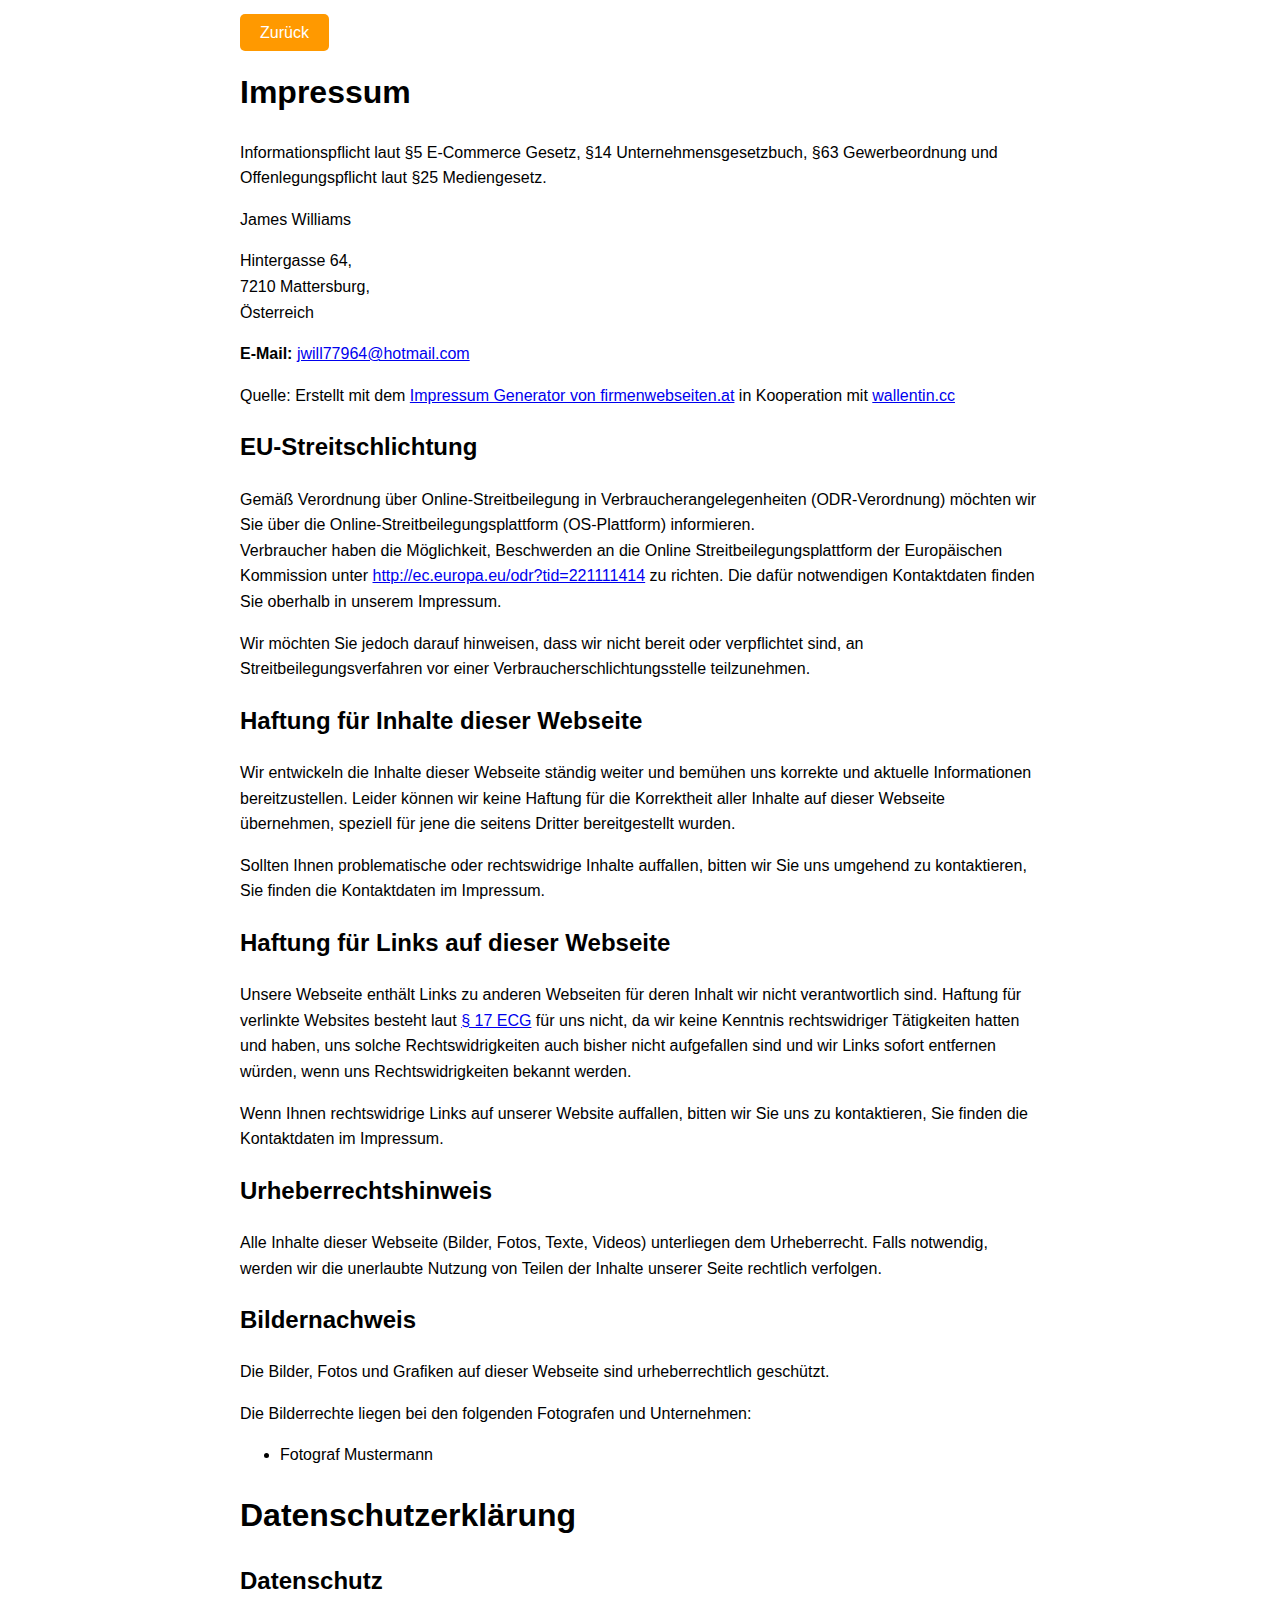
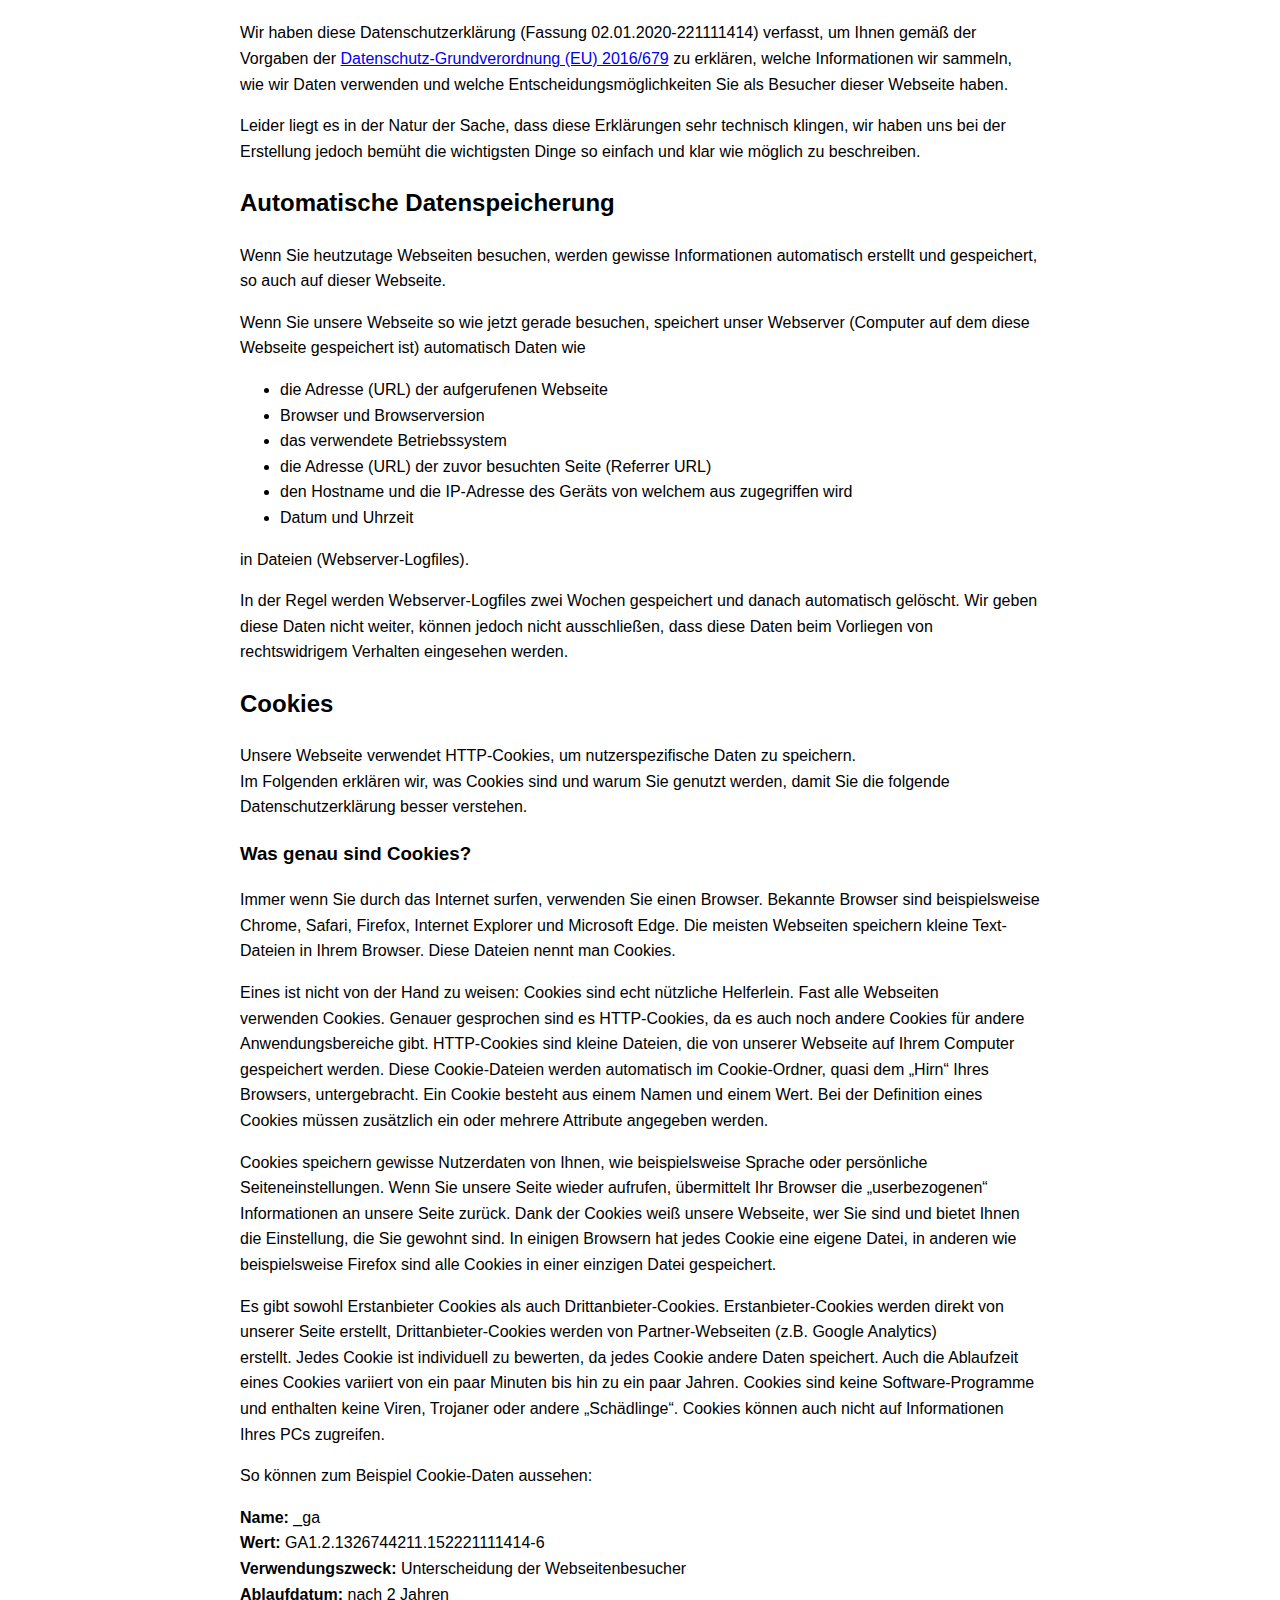
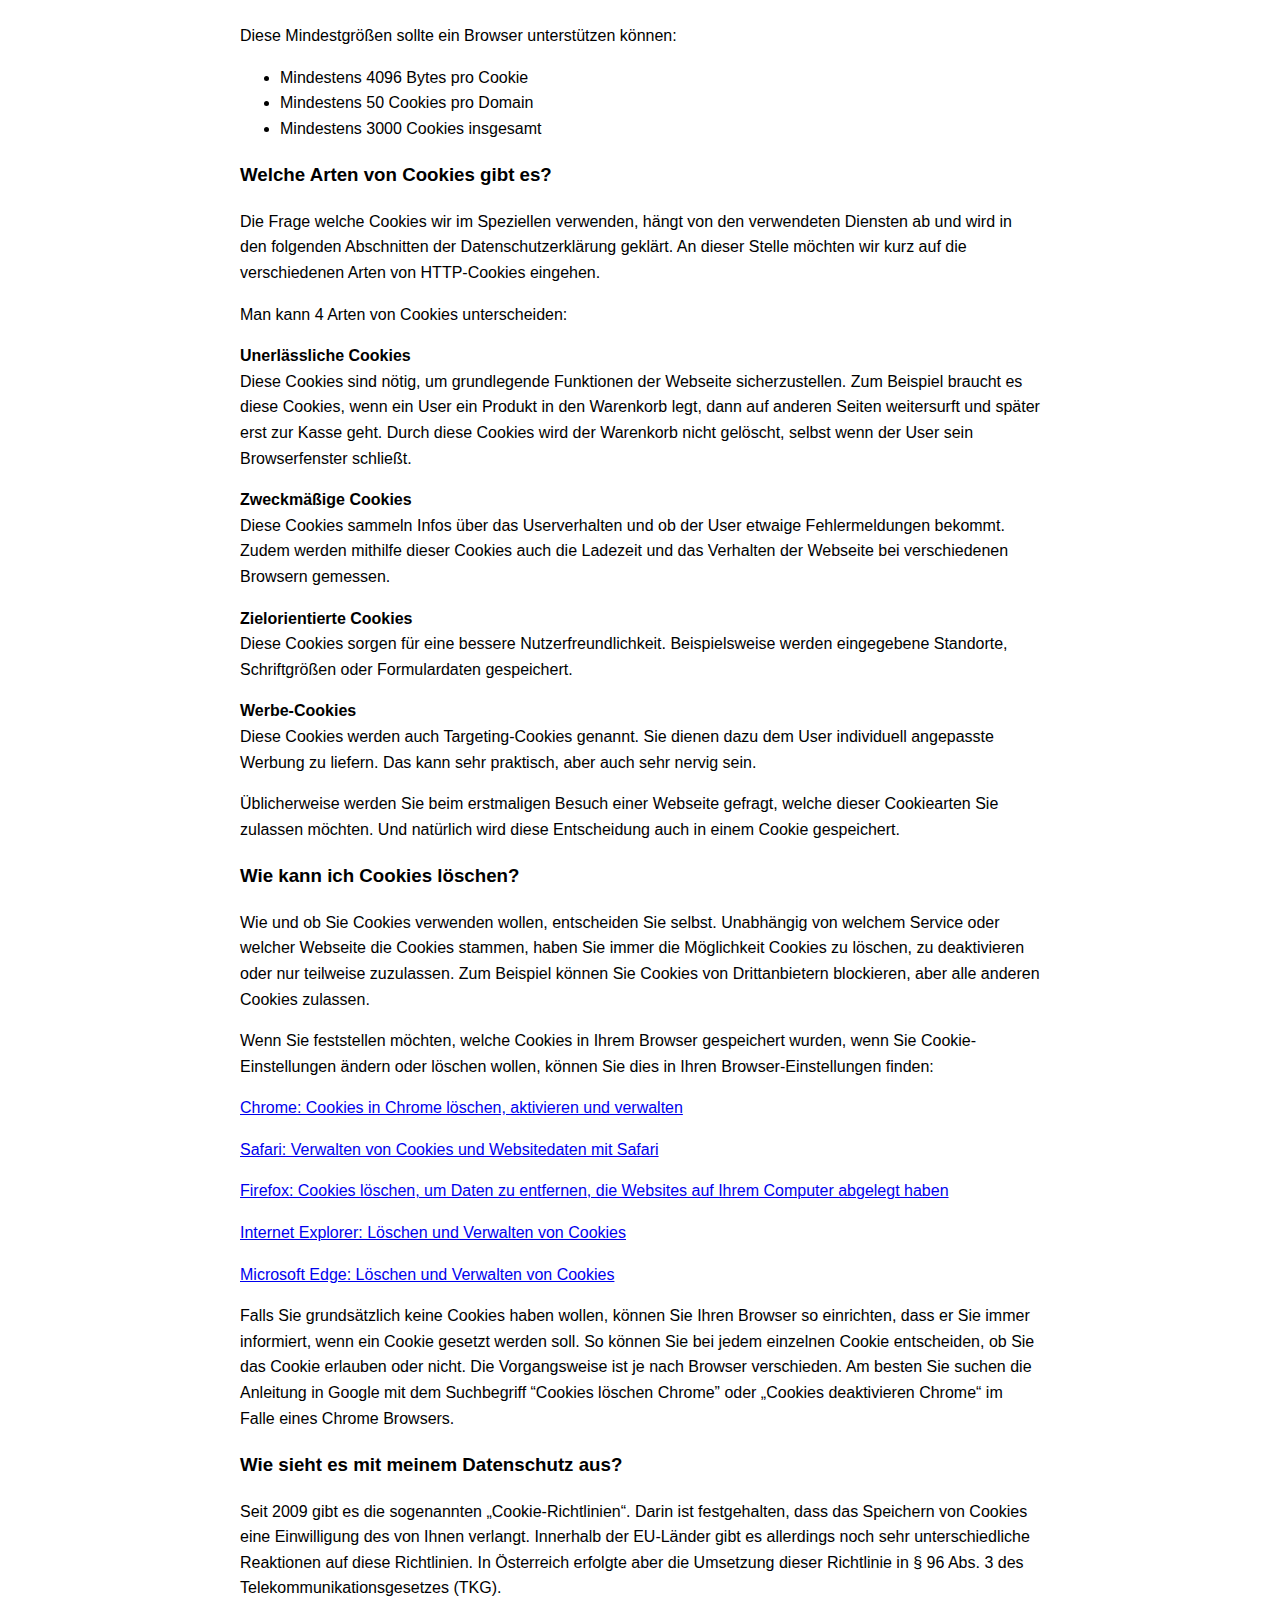
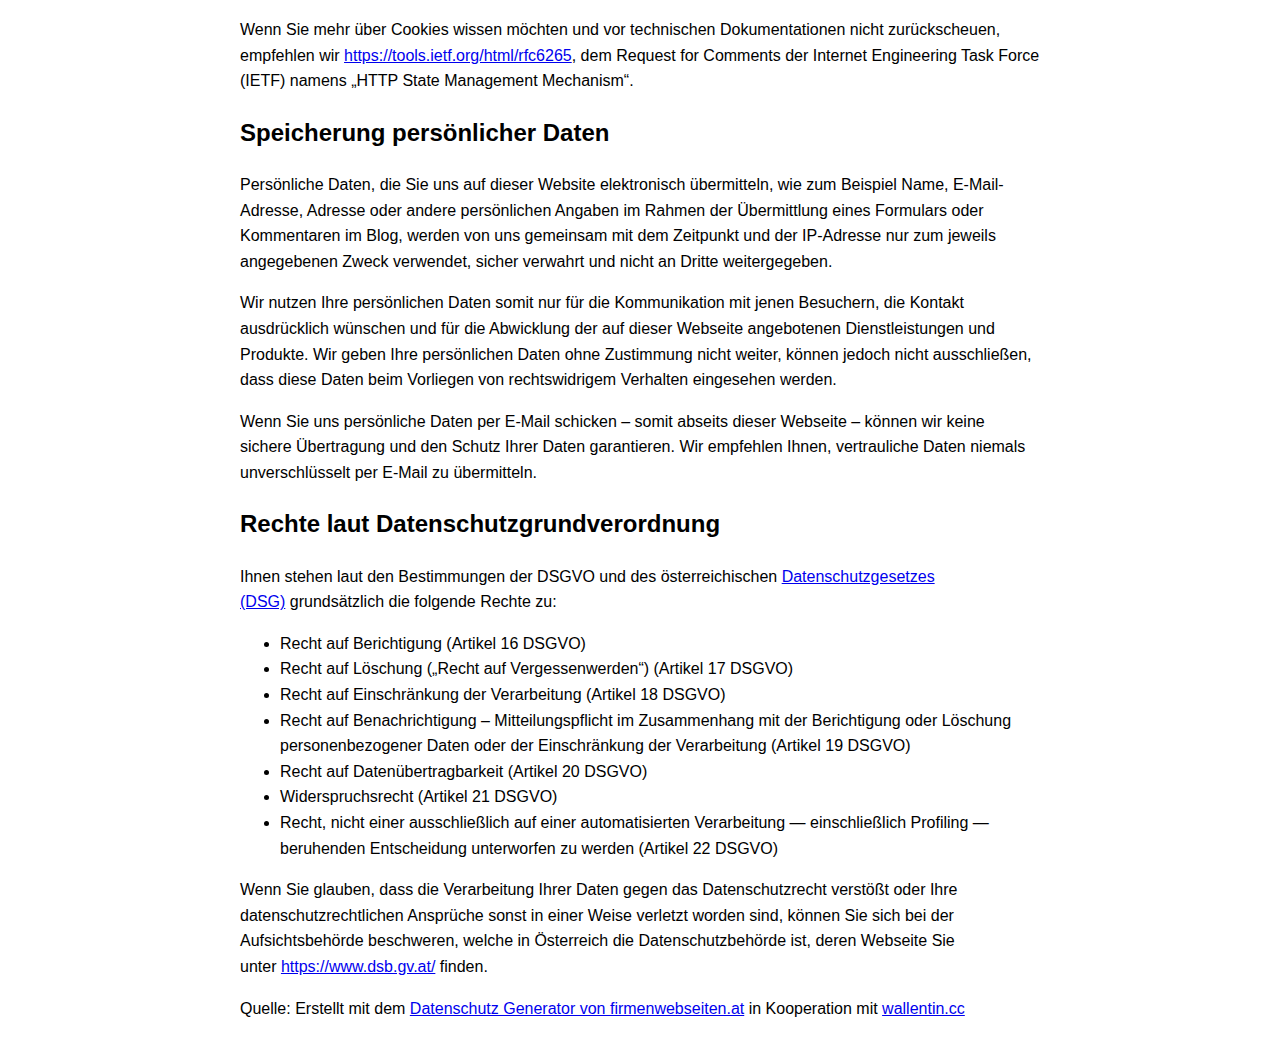
<file: impressum.html>
<!DOCTYPE html>
<html lang="en">
<head>
    <meta charset="UTF-8">
    <meta name="viewport" content="width=device-width, initial-scale=1.0">
    <title>Impressum</title>
    <link rel="stylesheet" href="style.css">
</head>
<body>
    <div class="impressum-container">
      <a href="index.html" class="return-button">Zurück</a>
      <article id="post-72" class="post-72 page type-page status-publish hentry">

<div class="entry-content">

<h1 class="wp-block-heading">Impressum</h1>



<p>Informationspflicht laut §5 E-Commerce Gesetz, §14 Unternehmensgesetzbuch, §63 Gewerbeordnung und Offenlegungspflicht laut §25 Mediengesetz.</p>



<p>James Williams</p>



<p>Hintergasse 64,&nbsp;<br>7210 Mattersburg,&nbsp;<br>Österreich</p>



<p><strong>E-Mail:</strong>&nbsp;<a href="mailto:jwill77964@hotmail.com">jwill77964@hotmail.com</a></p>



<p>Quelle: Erstellt&nbsp;mit dem&nbsp;<a href="https://www.firmenwebseiten.at/impressum-generator/" target="_blank" rel="noreferrer noopener">Impressum Generator von firmenwebseiten.at</a>&nbsp;in Kooperation mit&nbsp;<a href="https://www.wallentin.cc/" target="_blank" rel="noreferrer noopener">wallentin.cc</a></p>



<h2 class="wp-block-heading">EU-Streitschlichtung</h2>



<p>Gemäß Verordnung über Online-Streitbeilegung in Verbraucherangelegenheiten (ODR-Verordnung) möchten wir Sie über die Online-Streitbeilegungsplattform (OS-Plattform) informieren.<br>Verbraucher haben die Möglichkeit, Beschwerden an die Online Streitbeilegungsplattform der Europäischen Kommission unter&nbsp;<a href="https://ec.europa.eu/consumers/odr/main/index.cfm?event=main.home2.show&amp;lng=DE" target="_blank" rel="noreferrer noopener">http://ec.europa.eu/odr?tid=221111414</a>&nbsp;zu richten. Die dafür notwendigen Kontaktdaten finden Sie oberhalb in unserem Impressum.</p>



<p>Wir möchten Sie jedoch darauf hinweisen, dass wir nicht bereit oder verpflichtet sind, an Streitbeilegungsverfahren vor einer Verbraucherschlichtungsstelle teilzunehmen.</p>



<h2 class="wp-block-heading">Haftung für Inhalte dieser Webseite</h2>



<p>Wir entwickeln die Inhalte dieser Webseite ständig weiter und bemühen uns korrekte und aktuelle Informationen bereitzustellen. Leider können wir keine Haftung für die Korrektheit aller Inhalte auf dieser Webseite übernehmen, speziell für jene die seitens Dritter bereitgestellt wurden.</p>



<p>Sollten Ihnen problematische oder rechtswidrige Inhalte auffallen, bitten wir Sie uns umgehend zu kontaktieren, Sie finden die Kontaktdaten im Impressum.</p>



<h2 class="wp-block-heading">Haftung für Links auf dieser Webseite</h2>



<p>Unsere Webseite enthält Links zu anderen Webseiten für deren Inhalt wir nicht verantwortlich sind. Haftung für verlinkte Websites besteht laut&nbsp;<a href="https://www.ris.bka.gv.at/Dokument.wxe?Abfrage=Bundesnormen&amp;Dokumentnummer=NOR40025813&amp;tid=221111414" target="_blank" rel="noreferrer noopener">§ 17 ECG</a>&nbsp;für uns nicht, da wir keine Kenntnis rechtswidriger Tätigkeiten hatten und haben, uns solche Rechtswidrigkeiten auch bisher nicht aufgefallen sind und wir Links sofort entfernen würden, wenn uns Rechtswidrigkeiten bekannt werden.</p>



<p>Wenn Ihnen rechtswidrige Links auf unserer Website auffallen, bitten wir Sie uns zu kontaktieren, Sie finden die Kontaktdaten im Impressum.</p>



<h2 class="wp-block-heading">Urheberrechtshinweis</h2>



<p>Alle Inhalte dieser Webseite (Bilder, Fotos, Texte, Videos) unterliegen dem Urheberrecht. Falls notwendig, werden wir die unerlaubte Nutzung von Teilen der Inhalte unserer Seite rechtlich verfolgen.</p>



<h2 class="wp-block-heading">Bildernachweis</h2>



<p>Die Bilder, Fotos und Grafiken auf dieser Webseite sind urheberrechtlich geschützt.</p>



<p>Die Bilderrechte liegen bei den folgenden Fotografen und Unternehmen:</p>



<ul class="wp-block-list"><li>Fotograf Mustermann</li></ul>



<h1 class="wp-block-heading">Datenschutzerklärung</h1>



<h2 class="wp-block-heading">Datenschutz</h2>



<p>Wir haben diese Datenschutzerklärung (Fassung 02.01.2020-221111414) verfasst, um Ihnen gemäß der Vorgaben der&nbsp;<a href="https://eur-lex.europa.eu/legal-content/DE/ALL/?uri=celex%3A32016R0679&amp;tid=221111414" target="_blank" rel="noreferrer noopener">Datenschutz-Grundverordnung (EU) 2016/679</a>&nbsp;zu erklären, welche Informationen wir sammeln, wie wir Daten verwenden und welche Entscheidungsmöglichkeiten Sie als Besucher dieser Webseite haben.</p>



<p>Leider liegt es in der Natur der Sache, dass diese Erklärungen sehr technisch klingen, wir haben uns bei der Erstellung jedoch bemüht die wichtigsten Dinge so einfach und klar wie möglich zu beschreiben.</p>



<h2 class="wp-block-heading">Automatische Datenspeicherung</h2>



<p>Wenn Sie heutzutage Webseiten besuchen, werden gewisse Informationen automatisch erstellt und gespeichert, so auch auf dieser Webseite.</p>



<p>Wenn Sie unsere Webseite so wie jetzt gerade besuchen, speichert unser Webserver (Computer auf dem diese Webseite gespeichert ist) automatisch Daten wie</p>



<ul class="wp-block-list"><li>die Adresse (URL) der aufgerufenen Webseite</li><li>Browser und Browserversion</li><li>das verwendete Betriebssystem</li><li>die Adresse (URL) der zuvor besuchten Seite (Referrer URL)</li><li>den Hostname und die IP-Adresse des Geräts von welchem aus zugegriffen wird</li><li>Datum und Uhrzeit</li></ul>



<p>in Dateien (Webserver-Logfiles).</p>



<p>In der Regel werden Webserver-Logfiles zwei Wochen gespeichert und danach automatisch gelöscht. Wir geben diese Daten nicht weiter, können jedoch nicht ausschließen, dass diese Daten beim Vorliegen von rechtswidrigem Verhalten eingesehen werden.</p>



<h2 class="wp-block-heading">Cookies</h2>



<p>Unsere Webseite verwendet HTTP-Cookies, um nutzerspezifische Daten zu speichern.<br>Im Folgenden erklären wir, was Cookies sind und warum Sie genutzt werden, damit Sie die folgende Datenschutzerklärung besser verstehen.</p>



<h3 class="wp-block-heading">Was genau sind Cookies?</h3>



<p>Immer wenn Sie durch das Internet surfen, verwenden Sie einen Browser. Bekannte Browser sind beispielsweise Chrome, Safari, Firefox, Internet Explorer und Microsoft Edge. Die meisten Webseiten speichern kleine Text-Dateien in Ihrem Browser. Diese Dateien nennt man Cookies.</p>



<p>Eines ist nicht von der Hand zu weisen: Cookies sind echt nützliche Helferlein. Fast alle Webseiten verwenden&nbsp;Cookies. Genauer gesprochen sind es HTTP-Cookies, da es auch noch andere Cookies für andere Anwendungsbereiche gibt. HTTP-Cookies&nbsp;sind kleine Dateien, die von unserer Webseite auf Ihrem Computer gespeichert werden. Diese Cookie-Dateien werden automatisch im Cookie-Ordner, quasi dem „Hirn“ Ihres Browsers, untergebracht. Ein Cookie besteht aus einem Namen und einem Wert. Bei der Definition eines Cookies müssen zusätzlich ein oder mehrere Attribute angegeben werden.</p>



<p>Cookies&nbsp;speichern gewisse Nutzerdaten von Ihnen, wie beispielsweise Sprache oder persönliche Seiteneinstellungen. Wenn Sie unsere Seite wieder aufrufen, übermittelt Ihr Browser die „userbezogenen“ Informationen an unsere Seite zurück. Dank der Cookies weiß unsere Webseite, wer Sie sind und bietet Ihnen die Einstellung, die Sie gewohnt sind. In einigen Browsern hat jedes&nbsp;Cookie&nbsp;eine eigene Datei, in anderen wie beispielsweise Firefox sind alle&nbsp;Cookies&nbsp;in einer einzigen Datei gespeichert.</p>



<p>Es gibt sowohl Erstanbieter Cookies als auch Drittanbieter-Cookies. Erstanbieter-Cookies werden direkt von unserer Seite erstellt, Drittanbieter-Cookies werden von Partner-Webseiten (z.B. Google Analytics) erstellt.&nbsp;Jedes Cookie ist individuell zu bewerten, da jedes Cookie andere Daten speichert. Auch die Ablaufzeit eines Cookies variiert von ein paar Minuten bis hin zu ein paar Jahren.&nbsp;Cookies sind keine Software-Programme und enthalten keine Viren, Trojaner oder andere „Schädlinge“. Cookies können auch nicht auf Informationen Ihres PCs zugreifen.</p>



<p>So können zum Beispiel Cookie-Daten aussehen:</p>



<p><strong>Name:</strong>&nbsp;_ga<br><strong>Wert:</strong>&nbsp;GA1.2.1326744211.152221111414-6<br><strong>Verwendungszweck:</strong>&nbsp;Unterscheidung der Webseitenbesucher<br><strong>Ablaufdatum:</strong>&nbsp;nach 2 Jahren</p>



<p>Diese Mindestgrößen sollte ein Browser unterstützen können:</p>



<ul class="wp-block-list"><li>Mindestens 4096 Bytes pro Cookie</li><li>Mindestens 50 Cookies pro Domain</li><li>Mindestens 3000 Cookies insgesamt</li></ul>



<h3 class="wp-block-heading">Welche Arten von Cookies gibt es?</h3>



<p>Die Frage welche Cookies wir im Speziellen verwenden, hängt von den verwendeten Diensten ab und wird in den folgenden Abschnitten der Datenschutzerklärung geklärt. An dieser Stelle möchten wir kurz auf die verschiedenen Arten von HTTP-Cookies eingehen.</p>



<p>Man kann 4 Arten von Cookies unterscheiden:</p>



<p><strong>Unerlässliche Cookies<br></strong>Diese Cookies sind nötig, um grundlegende Funktionen der Webseite sicherzustellen. Zum Beispiel braucht es diese Cookies, wenn ein User ein Produkt in den Warenkorb legt, dann auf anderen Seiten weitersurft und später erst zur Kasse geht. Durch diese Cookies wird der Warenkorb nicht gelöscht, selbst wenn der User sein Browserfenster schließt.</p>



<p><strong>Zweckmäßige Cookies<br></strong>Diese Cookies sammeln Infos über das Userverhalten und ob der User etwaige Fehlermeldungen bekommt. Zudem werden mithilfe dieser Cookies auch die Ladezeit und das Verhalten der Webseite bei verschiedenen Browsern gemessen.</p>



<p><strong>Zielorientierte Cookies<br></strong>Diese Cookies sorgen für eine bessere Nutzerfreundlichkeit. Beispielsweise werden eingegebene Standorte, Schriftgrößen oder Formulardaten gespeichert.</p>



<p><strong>Werbe-Cookies<br></strong>Diese Cookies werden auch Targeting-Cookies genannt. Sie dienen dazu dem User individuell angepasste Werbung zu liefern. Das kann sehr praktisch, aber auch sehr nervig sein.</p>



<p>Üblicherweise werden Sie beim erstmaligen Besuch einer Webseite gefragt, welche dieser Cookiearten Sie zulassen möchten. Und natürlich wird diese Entscheidung auch in einem Cookie gespeichert.</p>



<h3 class="wp-block-heading">Wie kann ich Cookies löschen?</h3>



<p>Wie und ob Sie Cookies verwenden wollen, entscheiden Sie selbst. Unabhängig von welchem Service oder welcher Webseite die Cookies stammen, haben Sie immer die Möglichkeit&nbsp;Cookies zu löschen, zu deaktivieren oder nur teilweise zuzulassen. Zum Beispiel können Sie Cookies von Drittanbietern blockieren, aber alle anderen Cookies zulassen.</p>



<p>Wenn Sie feststellen möchten, welche Cookies in Ihrem Browser gespeichert wurden, wenn Sie Cookie-Einstellungen ändern oder löschen wollen, können Sie dies in Ihren Browser-Einstellungen finden:</p>



<p><a href="https://support.google.com/chrome/answer/95647?tid=221111414" target="_blank" rel="noreferrer noopener">Chrome: Cookies in Chrome löschen, aktivieren und verwalten</a></p>



<p><a href="https://support.apple.com/de-at/guide/safari/sfri11471/mac?tid=221111414" target="_blank" rel="noreferrer noopener">Safari: Verwalten von Cookies und Websitedaten mit Safari</a></p>



<p><a href="https://support.mozilla.org/de/kb/cookies-und-website-daten-in-firefox-loschen?tid=221111414" target="_blank" rel="noreferrer noopener">Firefox: Cookies löschen, um Daten zu entfernen, die Websites auf Ihrem Computer abgelegt haben</a></p>



<p><a href="https://support.microsoft.com/de-at/help/17442/windows-internet-explorer-delete-manage-cookies?tid=221111414" target="_blank" rel="noreferrer noopener">Internet Explorer: Löschen und Verwalten von Cookies</a></p>



<p><a href="https://support.microsoft.com/de-at/help/4027947/windows-delete-cookies?tid=221111414" target="_blank" rel="noreferrer noopener">Microsoft Edge: Löschen und Verwalten von Cookies</a></p>



<p>Falls Sie grundsätzlich keine Cookies haben wollen, können Sie Ihren Browser so einrichten, dass er Sie immer informiert, wenn ein Cookie gesetzt werden soll. So können Sie bei jedem einzelnen Cookie entscheiden, ob Sie das Cookie erlauben oder nicht. Die Vorgangsweise ist je nach Browser verschieden. Am besten Sie suchen die Anleitung in Google mit dem Suchbegriff “Cookies löschen Chrome” oder „Cookies deaktivieren Chrome“ im Falle eines Chrome Browsers.</p>



<h3 class="wp-block-heading">Wie sieht es mit meinem Datenschutz aus?</h3>



<p>Seit 2009 gibt es die sogenannten „Cookie-Richtlinien“. Darin ist festgehalten, dass das Speichern von Cookies eine Einwilligung des von Ihnen verlangt. Innerhalb der EU-Länder gibt es allerdings noch sehr unterschiedliche Reaktionen auf diese Richtlinien. In Österreich erfolgte aber die Umsetzung dieser Richtlinie in § 96 Abs. 3 des Telekommunikationsgesetzes (TKG).</p>



<p>Wenn Sie mehr über Cookies wissen möchten und vor technischen Dokumentationen nicht zurückscheuen, empfehlen wir&nbsp;<a href="https://tools.ietf.org/html/rfc6265" target="_blank" rel="noreferrer noopener">https://tools.ietf.org/html/rfc6265</a>, dem Request for Comments der Internet Engineering Task Force (IETF) namens „HTTP State Management Mechanism“.</p>



<h2 class="wp-block-heading">Speicherung persönlicher Daten</h2>



<p>Persönliche Daten, die Sie uns auf dieser Website elektronisch übermitteln, wie zum Beispiel Name, E-Mail-Adresse, Adresse oder andere persönlichen Angaben im Rahmen der Übermittlung eines Formulars oder Kommentaren im Blog, werden von uns gemeinsam mit dem Zeitpunkt und der IP-Adresse nur zum jeweils angegebenen Zweck verwendet, sicher verwahrt und nicht an Dritte weitergegeben.</p>



<p>Wir nutzen Ihre persönlichen Daten somit nur für die Kommunikation mit jenen Besuchern, die Kontakt ausdrücklich wünschen und für die Abwicklung der auf dieser Webseite angebotenen Dienstleistungen und Produkte. Wir geben Ihre persönlichen Daten ohne Zustimmung nicht weiter, können jedoch nicht ausschließen, dass diese Daten beim Vorliegen von rechtswidrigem Verhalten eingesehen werden.</p>



<p>Wenn Sie uns persönliche Daten per E-Mail schicken – somit abseits dieser Webseite – können wir keine sichere Übertragung und den Schutz Ihrer Daten garantieren. Wir empfehlen Ihnen, vertrauliche Daten niemals unverschlüsselt per E-Mail zu übermitteln.</p>



<h2 class="wp-block-heading">Rechte laut Datenschutzgrundverordnung</h2>



<p>Ihnen stehen laut den Bestimmungen der DSGVO und des österreichischen&nbsp;<a href="https://www.ris.bka.gv.at/GeltendeFassung.wxe?Abfrage=Bundesnormen&amp;Gesetzesnummer=10001597&amp;tid=221111414" target="_blank" rel="noreferrer noopener">Datenschutzgesetzes (DSG)</a>&nbsp;grundsätzlich die folgende Rechte zu:</p>



<ul class="wp-block-list"><li>Recht auf Berichtigung (Artikel 16 DSGVO)</li><li>Recht auf Löschung („Recht auf Vergessenwerden“) (Artikel 17 DSGVO)</li><li>Recht auf Einschränkung der Verarbeitung (Artikel 18 DSGVO)</li><li>Recht auf Benachrichtigung – Mitteilungspflicht im Zusammenhang mit der Berichtigung oder Löschung personenbezogener Daten oder der Einschränkung der Verarbeitung (Artikel 19 DSGVO)</li><li>Recht auf Datenübertragbarkeit (Artikel 20 DSGVO)</li><li>Widerspruchsrecht (Artikel 21 DSGVO)</li><li>Recht, nicht einer ausschließlich auf einer automatisierten Verarbeitung — einschließlich Profiling — beruhenden Entscheidung unterworfen zu werden (Artikel 22 DSGVO)</li></ul>



<p>Wenn Sie glauben, dass die Verarbeitung Ihrer Daten gegen das Datenschutzrecht verstößt oder Ihre datenschutzrechtlichen Ansprüche sonst in einer Weise verletzt worden sind, können Sie sich bei der Aufsichtsbehörde beschweren, welche in Österreich die Datenschutzbehörde ist, deren Webseite Sie unter&nbsp;<a href="https://www.dsb.gv.at/?tid=221111414">https://www.dsb.gv.at/</a>&nbsp;finden.</p>



<p>Quelle: Erstellt&nbsp;mit dem&nbsp;<a rel="noreferrer noopener" href="https://www.firmenwebseiten.at/datenschutz-generator/" target="_blank">Datenschutz Generator von firmenwebseiten.at</a>&nbsp;in Kooperation mit&nbsp;<a rel="noreferrer noopener" href="https://www.wallentin.cc/" target="_blank">wallentin.cc</a></p>


</article>
        <!-- Return to main website button -->
    </div>
</body>
</html>
</file>
<file: style.css>
html {
  /*scroll-snap-type: y mandatory;*/
}

@media (max-width: 768px) {
    html {
      width: 105vw;
    }
}

body {
    font-family: Arial, sans-serif;
    margin: 0;
    padding: 0;
    box-sizing: border-box;
    align-items: center;
    scroll-behavior: smooth;
}

/* MENU */
.top-bar #logo {
  max-width: 6vh;
  max-height: 6vh;
  width: auto;
  height: auto;
}

/* Adjust top-bar and overall style */
.top-bar {
    background-color: #333;
    color: white;
    padding: 10px;
    display: flex;
    justify-content: space-between;
    align-items: center;
    width: 100vw;
    height: 6vh;
    position: fixed;
    box-shadow: 0 4px 6px 0 rgba(0, 0, 0, 0.2), 0 6px 14px 0 rgba(0, 0, 0, 0.1);
}

.top-bar ul {
    list-style: none;
    margin: 0;
    padding: 0;
    display: flex;
}

.top-bar ul li {
    margin-right: 20px;
    position: relative;
}

.top-bar ul li a {
    color: white;
    text-decoration: none;
}

.top-bar ul li a:hover {
    color: orange;
}

/* Mobile Menu */
.menu-toggle {
    display: none;
    background: none;
    border: none;
    font-size: 2rem;
    cursor: pointer;
    color: white;
}

/* Hide menu on small screens */
#mobile-menu {
    display: none;
    flex-direction: column;
    position: absolute;
    top: 6vh;
    left: 0;
    width: 100%;
    background-color: #333;
    text-align: center;
}

#mobile-menu ul {
    flex-direction: column;
    padding: 0;
    margin: 0;
}

#mobile-menu ul li {
    margin: 10px 0;
}

/* Show the menu when active */
#mobile-menu.active {
    display: flex;
}

/* Responsive Styles */
@media (max-width: 768px) {
    .top-bar {
      width: 100%;
    }

    .top-bar .logo {
      display: none;
    }

    .menu-toggle {
        display: block;
    }

    nav {
        display: none;
    }

    #mobile-menu {
        display: none;
    }
}


/* Dropdown content initially hidden */
.dropdown-content {
    display: none !important;
    position: absolute;
    background-color: #444;
    box-shadow: 0 4px 8px rgba(0, 0, 0, 0.2);
    min-width: 150px;
    z-index: 1;
}

/* Dropdown items styling */
.dropdown-content li {
    padding: 10px;
    text-align: left;
}

.dropdown-content li a {
    color: white;
}

.dropdown-content li a:hover {
    color: orange;
}

/* Show dropdown on hover */
.dropdown:hover .dropdown-content {
    display: block !important;
}


.language-switcher {
    display: flex;
    align-items: center;
    padding-right: 20px;
}

.language-button {
    background: none;
    border: none;
    cursor: pointer;
    margin: 0px;
    padding: 3px;
}

.flag-icon {
    width: 24px;
    height: 16px;
}

/* Responsive Navigation */
@media (max-width: 768px) {
    .top-bar {
        flex-direction: column;
        height: auto;
        padding: 10px 0;
    }

    .top-bar ul {
        flex-direction: column;
        width: 100%;
        text-align: center;
    }

    .top-bar ul li {
        margin: 5px 0;
    }
}

/* MAIN */

.container, .container-3 {
    padding-top: 8vh;
    display: grid;
    grid-template-columns: 1fr;
    gap: 20px;
    padding: 20px;
    padding-top: 15vh;
    height: auto;
    min-height: 100vh;
    margin: auto;
    scroll-snap-align: start;
}

@media (min-width: 768px) {
    .container {
        grid-template-columns: repeat(2, 1fr);
        width: 90vw;
    }
    .container-3 {
        grid-template-columns: repeat(3, 1fr);
        width: 90vw;
    }
}

@media (max-width: 768px) {
    .container, .container-3 {
        min-height: 100vh;
        max-height: none;
    }
}

.grid-item {
    padding: 20px;
    border: 1px solid #ddd;
    border-radius: 5px;
    vertical-align: middle;
    max-height: 22vh;
    max-width: 40vw;
    box-shadow: 0 4px 6px 0 rgba(0, 0, 0, 0.2), 0 6px 14px 0 rgba(0, 0, 0, 0.1);

    display: flex; /* Make the grid item a flex container */
    align-items: center; /* Center content vertically */
    flex-direction: column;

    font-size: calc(0.4vh + 0.9vw);
    overflow-y: scroll;
}

.grid-row {
    grid-column: 1 / -1; /* Span across all columns */
    /*text-align: center;*/

    display: flex; /* Make the grid item a flex container */
    justify-content: center; /* Center content horizontally */
    align-items: flex-start; /* Center content vertically */
    flex-wrap: wrap;
}

.grid-row.next-to-each {
    display: flex;
    align-items: flex-start !important; /* Aligns items to the top */
    gap: 15px; /* Space between image and text */
}

.translate-item.next-to-each-child {
    max-width: 30vw; /* Adjust width as needed */
    line-height: 1.6;
}

@media (max-width: 768px) {
    .translate-item.next-to-each-child {
        max-width: none;
    }
}

.image-container {
    text-align: center; /* Center aligns footer text under the image */
}

.image-footer {
    margin-top: 8px;
    font-size: 0.9em; /* Smaller font for footer */
    color: #555; /* Subtle color for footer text */
}

.space {
  height: 10vh;
}

.section-split {
  border: 1px solid #ddd;
  border-radius: 5px;
}

.inline-img {
  max-height: 15vh;
  max-width: 40vw;
  height: auto;
  width: auto;
}

.text-below-image {
    text-align: center;
}

.email-button {
    background-color: #FF9900; /* Blue background color */
    color: white; /* White text color */
    border: none; /* Remove default border */
    padding: 10px 20px; /* Add padding */
    font-size: 16px; /* Font size */
    border-radius: 5px; /* Rounded corners */
    cursor: pointer; /* Pointer cursor on hover */
    margin-top: 20px; /* Space above the button */
    transition: background-color 0.3s; /* Smooth background color transition */
}

.email-button:hover {
    background-color: #DD5500;
}

.email-button:focus {
    outline: none; /* Remove default outline */
}

.footer {
    background-color: #333;
    color: white;
    padding: 10px;
    display: flex;
    justify-content: space-between;
    align-items: center;
    width: 100vw;
    height: 10vh;
}

.footer a {
  margin: auto;
  color: #FF9900;
  text-decoration: none;

  scroll-snap-align: start;
  scroll-snap-stop: always;
}

@media (max-width: 768px) {
    .double-border {
        display: none;
    }
}

.double-border {
  margin: 5vw;
}

.double-border:before {
  content: '';
  display: block;
  position: relative;
  top: 0;
  height: 100%;
  border: 5px solid orange;
  transform: rotate( -5deg);
  pointer-events: none;
  z-index: -1;
}

.double-border-content {
  z-index: -2;
  position: relative;
  height: 100%;
  top: -65vh;
}

.double-border:after {
  content: '';
  display: block;
  position: relative;
  top: -135vh;
  height: 100%;
  border: 5px solid black;
  transform: rotate( 5deg);
  pointer-events: none;
  z-index: -1;
}

/* Styles specific to the Impressum page */
.impressum-container {
    max-width: 800px;
    margin: 0 auto;
    padding: 20px;
    font-family: Arial, sans-serif;
    line-height: 1.6;
}

.return-button {
  background-color: #FF9900; /* Blue background color */
  color: white; /* White text color */
  border: none; /* Remove default border */
  padding: 10px 20px; /* Add padding */
  font-size: 16px; /* Font size */
  border-radius: 5px; /* Rounded corners */
  cursor: pointer; /* Pointer cursor on hover */
  margin-top: 20px; /* Space above the button */
  transition: background-color 0.3s; /* Smooth background color transition */
  text-decoration: none;
}

.return-button:hover {
    background-color: #DD5500;
}
</file>
